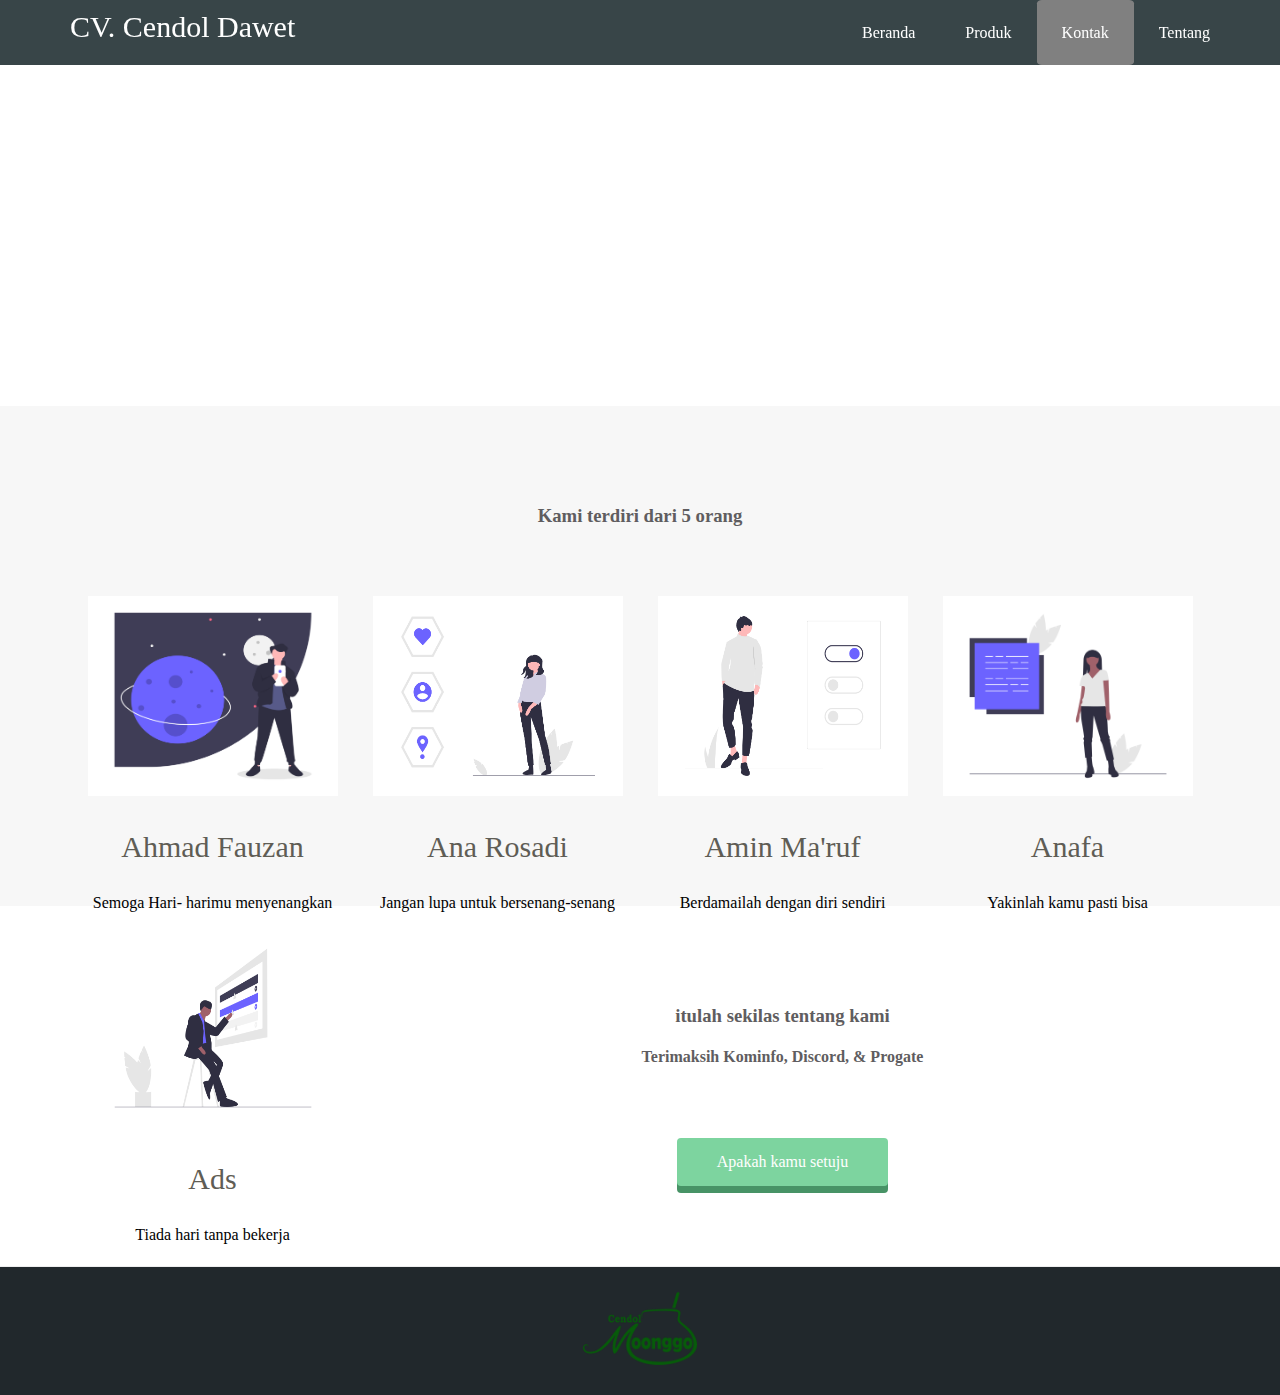
<file: kontak.html>
<!DOCTYPE html>
<html>
    <head>
        <meta charset="UTF-8">
        <meta name="viewport" content="width=device-width, initial-scale=1.0">
        <title>Kontak</title>
        <link rel="stylesheet" href="assets/css/style.css">
        <link rel="stylesheet" href="assets/css/responsive.css">
        <link rel="stylesheet" href="https://pro.fontawesome.com/releases/v5.10.0/css/all.css" integrity="sha384-AYmEC3Yw5cVb3ZcuHtOA93w35dYTsvhLPVnYs9eStHfGJvOvKxVfELGroGkvsg+p" crossorigin="anonymous"/>
    </head>
    <body>
        <header>
            <div class="container">
                <div class="header-left">
                    <p class="logo">CV. Cendol Dawet</p>
                </div>
                <span class="fa fa-bars menu-icon"></span>
                <div class="header-right">
                    <a href="index.html">Beranda</a>
                    <a href="produk.html">Produk</a>
                    <a href="#" class="active">Kontak</a>
                    <a href="tentangkami.html">Tentang</a>
                </div>
            </div>
        </header>
        <div class="contact-top-wrapper">
            <div class="container">
                <h2>Kontak</h2>
                <p>Kami adalah salah satu tim dari pelatihan HTML, Css & Javascript</p>
            </div>
        </div>
        <div class="lesson-wrapper">
            <div class="container">
                <div class="contact-heading">
                    <h3>Kami terdiri dari 5 orang</h3>
                </div>
                <div class="lessons">
                    <div class="lesson">
                        <div class="lesson-icon">
                            <img src="assets/img/no1.png" width="100" height="100">
                            <p>Ahmad Fauzan</p>
                        </div>
                        <p class="text-contents">Semoga Hari- harimu menyenangkan </p>
                    </div>
                    <div class="lesson">
                        <div class="lesson-icon">
                            <img src="assets/img/no2.png" width="100" height="100">
                            <p>Ana Rosadi</p>
                        </div>
                        <p class="text-contents">Jangan lupa untuk bersenang-senang</p>
                    </div>
                    <div class="lesson">
                        <div class="lesson-icon">
                            <img src="assets/img/no3.png" width="100" height="100">
                            <p>Amin Ma'ruf</p>
                        </div>
                        <p class="text-contents">Berdamailah dengan diri sendiri</p>
                    </div>
                    <div class="lesson">
                        <div class="lesson-icon">
                            <img src="assets/img/no4.png" width="100" height="100">
                            <p>Anafa</p>
                        </div>
                        <p class="text-contents">Yakinlah kamu pasti bisa</p>
                    </div>
                    <div class="lesson">
                        <div class="lesson-icon">
                            <img src="assets/img/no5.png" width="100" height="100">
                            <p>Ads</p>
                        </div>
                        <p class="text-contents">Tiada hari tanpa bekerja</p>
                    </div>
                    <div class="clear"></div>
                </div>
            </div>
        </div>
        <div class="message-wrapper">
            <div class="container">
                <div class="contact-heading">
                    <h3>itulah sekilas tentang kami</h3>
                    <h4>Terimaksih Kominfo, Discord, & Progate</h4>
                </div>
                <span class="btn message">Apakah kamu setuju</span>
            </div>
        </div>
	    <footer>
            <div class="container">
	            <img class="logo2" src="assets/img/logo.png">
            </div>
        </footer>

        <script src="assets/js/script.js"></script>
    </body>
</html>
</file>
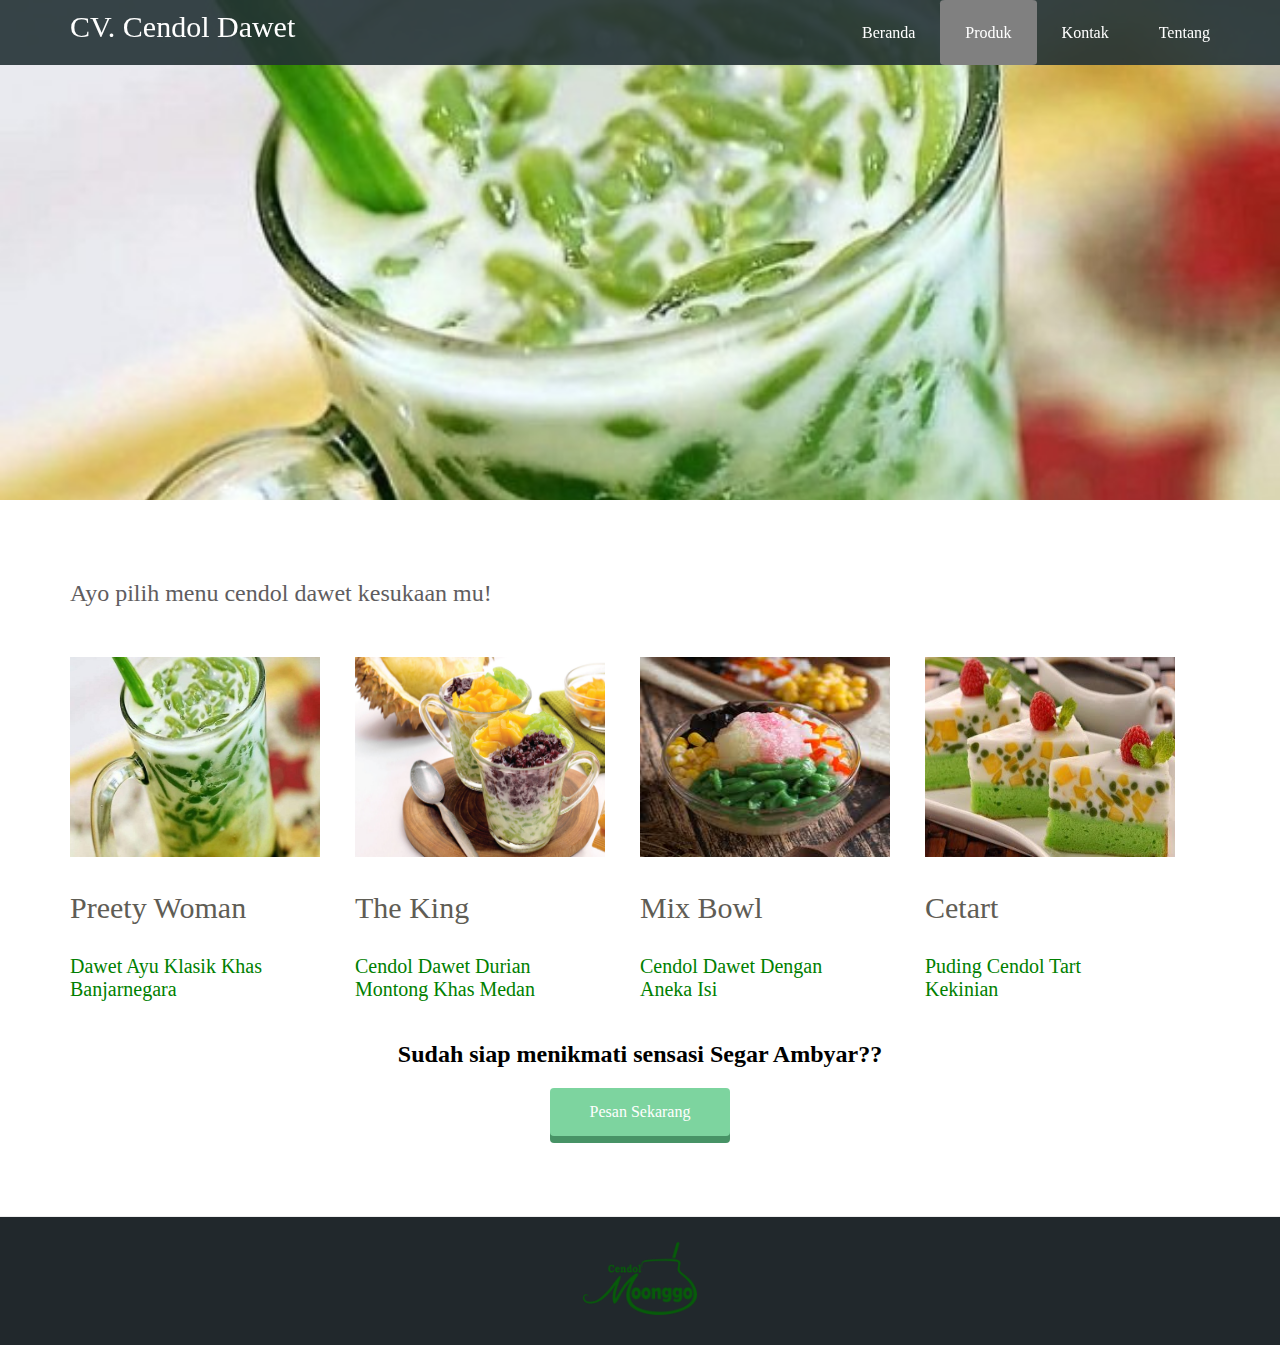
<file: produk.html>
<!DOCTYPE html>
<html>
    <head>
        <meta charset="UTF-8">
        <meta name="viewport" content="width=device-width, initial-scale=1.0">
        <title>Produk</title>
        <link rel="stylesheet" href="assets/css/style.css">
        <link rel="stylesheet" href="assets/css/responsive.css">
        <link rel="stylesheet" href="https://pro.fontawesome.com/releases/v5.10.0/css/all.css" integrity="sha384-AYmEC3Yw5cVb3ZcuHtOA93w35dYTsvhLPVnYs9eStHfGJvOvKxVfELGroGkvsg+p" crossorigin="anonymous"/>
    </head>
    <body>

        <header>
            <div class="container">
                <div class="header-left">
                    <!-- <img class="logo" src="#"> -->
                    <p class="logo">CV. Cendol Dawet</p>
                </div>
                <span class="fa fa-bars menu-icon"></span>
                <div class="header-right">
                    <a href="index.html">Beranda</a>
                    <a href="#" class="active">Produk</a>
                    <a href="kontak.html">Kontak</a>
                    <a href="tentangkami.html">Tentang</a>
                    <!-- <a href="#" class="login">Log in</a> -->
                </div>
            </div>
        </header>

        <div class="product-top-wrapper"></div>

        <div class="product-lesson-wrapper">
            
	        <div class="container">
                <div class="heading">
                    <h2>Ayo pilih menu cendol dawet kesukaan mu!</h2>
                </div>
                <div class="lessons">
                    <div class="lesson">
                        <div class="lesson-icon">
                            <img src="assets/img/menu1.jpg">
                            <p>Preety Woman</p>
                        </div>
                        <p class="txt-contents">Dawet Ayu Klasik Khas Banjarnegara </p>
                    </div>
                    <div class="lesson">
                        <div class="lesson-icon">
                            <img src="assets/img/menu2.jpg">
                            <p>The King</p>
                        </div>
                        <p class="txt-contents">Cendol Dawet Durian Montong Khas Medan</p>
                    </div>
                    <div class="lesson">
                        <div class="lesson-icon">
                            <img src="assets/img/menu3.jpg">
                            <p>Mix Bowl</p>
                        </div>
                        <p class="txt-contents">Cendol Dawet Dengan Aneka Isi</p>
                    </div>
                    <div class="lesson">
                        <div class="lesson-icon">
                            <img src="assets/img/menu4.jpg">
                            <p>Cetart</p>
                        </div>
                        <p class="txt-contents">Puding Cendol Tart Kekinian</p>
                    </div>
                    <div class="clear"></div>
                </div>
            </div>
        </div>
        <div class="message-wrapper">
            <div class="container">
                <div class="heading">
                    <h2>Sudah siap menikmati sensasi Segar Ambyar??</h2>
                </div>
                <span class="btn message">Pesan Sekarang</span>
            </div>
        </div>

	    <footer>
            <div class="container">
	            <img class="logo2" src="assets/img/logo.png">
            </div>
        </footer>

        <script src="assets/js/script.js"></script>
    </body>
</html>
</file>
<file: assets/css/style.css>
* {
    box-sizing: border-box;
}

html, body {
    margin: 0;
    padding: 0;
}

a {
    text-decoration: none;
}

.active {
    /* opacity: .5; */
    background-color: grey;
    border-radius: 5%;
}

.container {
    max-width: 1170px;
    width: 100%;
    padding: 0 15px;
    margin: 0 auto;
}

.card {
    width: 100%;
    box-shadow: 0 4px 8px 0 #82b1ff;
    border-radius: 5%;
    padding: 2%;
    margin: 2%;
}

.card:hover {
    box-shadow: 0 8px 16px 0 #82b1ff;
}

.card-image {
    margin-bottom: 2%;
}

.card:hover, .card-image:hover {
    transition: all .5s;
}

.card-image:hover {
    opacity: .7;
}

.card-image img {
    width: 100%;
    height: 300px;
}

.card-profile {
    font-size: 24px;
}

.card-profile i {
    margin-right: 2%;
}

.card-text {
    text-align: justify;
    padding: 5% 0;
    height: 100px;
}

.card-text q {
    letter-spacing: 1px;
    font-style: italic;
    opacity: .9;
}

header {
  height: 65px;
  width: 100%;
  background-color: rgba(34, 49, 52, 0.9);
  position :fixed;
  top: 0;
  z-index: 10;
}

.header-left {
  float: left;
}

.header-right {
  float: right;
  margin-right: -25px;
}

.header-right a {
  line-height: 65px;
  padding: 0 25px;
  color: white;
  /* display: block; */
  float: left;
  transition: all 0.5s;
}

.header-right a:hover {
  background-color: rgba(255, 255, 255, 0.3);
}

.logo {
    margin-top: 10px;
    color:white;
    font-size:30px;
}

/* Tambahkan CSS untuk menu-icon */
.menu-icon {
  color: white;
  float: right;
  font-size: 25px;
  padding: 21px 0;
  /* Gantikan property display ke none */
  display: none !important;
}

.home-heading {
    text-align: center;
    width: 50%;
    margin: 0 auto;
    border-bottom: 1px solid #eee;
}

.home-heading h2 {
    font-weight: normal;
    font-size: 32px;
}

.top-wrapper {
    padding: 180px 0 100px 0;
    color: white;
    background-image: url("https://images.unsplash.com/photo-1588461123433-6e389a38b54a?ixlib=rb-1.2.1&ixid=eyJhcHBfaWQiOjEyMDd9&auto=format&fit=crop&w=392&q=80");
    background-size: cover;
    background-attachment: fixed;
    text-align: center;
    box-shadow: 0 0 10px #888888 ;
}

.top-wrapper h1,
.top-wrapper p,
.tagline {
    text-shadow: 2px 1px 4px black;
}

.top-wrapper h1 {
    opacity: .8;
    font-size: 45px;
    letter-spacing: 2px;
    margin-bottom: 10px;
}

.top-wrapper p {
    opacity: .8;
    font-size: 24px;
}

.who-we-wrapper,
.product-wrapper,
.statistic-project-wrapper,
.testimoni-wrapper,
.client-wrapper {
    padding: 5% 0;
}

.who-we-text {
    font-size: 24px;
    text-align: justify;
}

.who-we-img {
    background-image: url("https://images.unsplash.com/photo-1494962227006-107baac595eb?ixlib=rb-1.2.1&ixid=eyJhcHBfaWQiOjEyMDd9&auto=format&fit=crop&w=753&q=80");
    background-size: cover;
    height: 300px;
}

.products .card-title {
    text-align: center;
}

.products .card {
    width: 50%;
    margin: 5% auto 0 auto;
}

.tagline {
    background-image: url("https://images.unsplash.com/photo-1530992264410-7096e06ff4d3?ixlib=rb-1.2.1&ixid=eyJhcHBfaWQiOjEyMDd9&auto=format&fit=crop&w=334&q=80");
    background-size: cover;
    background-attachment: fixed;
    text-align: center;
    /* height: 140px; */
    padding: 3% 0;
}

.tagline .fas, 
.tagline h2 {
    color: #448aff;
    /* opacity: .8; */
}

.tagline .fas {
    font-size: 60px;
}

.tagline h2 {
    font-weight: normal;
}

.client-wrapper {
    background-color: #b0bec5;
}

.clients {
    padding: 2% 0;
}

.client {
    padding-top: 2%;
    text-align: center;
}

.client i {
    font-size: 32px;
}
.client h3 {
    font-weight: normal;
    font-size: 24px;
}

.who-we, .products, .tagline, .testimoni, .clients {
    display: flex;
    width: 100%;
}

.who, .client {
    flex: auto;
    width: 100%;
}

footer {
  padding: 2% 0;
  background-color: #21282c;
}

.logo2{
  width: 10%;
  /* margin-left: 450px; */
  margin: 0 45%;
}


/* PRODUK */
.product-top-wrapper {
  padding-top: 100px;
  padding-bottom: 400px;
  color: white;
  background-image: url("../img/menu1.jpg");
  background-size: cover;
}

.lesson-wrapper {
  height: 500px;
  padding-bottom: 90px;
  background-color: #f7f7f7;
  text-align: center;
}

.product-lesson-wrapper .heading {
  padding-top: 60px;
  padding-bottom: 30px;
  color: #5f5d60 !important;
  /* width: 100%; */
}

.product-lesson-wrapper .heading h2 {
  font-weight: normal;
}


.lesson {
  float: left;
  width: 25%;
}

/* .lesson-icon {
  display: inline;
} */

.lesson-icon img{
  width: 250px;
  height: 200px;
 
}

.lesson-icon p {
  top: 0px;
  width: 100%;
  color: #5f5d55;
  font-size: 30px;
}

.txt-contents {
  width: 80%;
  display: inline-block;
  margin-top: 0px;
  font-size: 20px;
  color: green;
}

.message-wrapper .message {
  padding: 15px 40px;
  background-color: #5dca88;
  cursor: pointer;
  box-shadow: 0 7px #1a7940;
}

.message-wrapper .message:active {
  position: relative;
  top: 7px;
  box-shadow: none;
}


/* KONTAK */
  .clear {
    clear: left;
  }
    
  .contact-top-wrapper {
    padding: 180px 0 100px 0;
    background-image: url("https://www.tebar.co.id/wp-content/uploads/2020/03/Main-Background.png");
    background-size: cover;
    color: white ;
    text-align: center;
  }
  
  .contact-top-wrapper h2 {
    opacity: 0.7;
    font-size: 45px;
    letter-spacing: 5px;
    margin-bottom: 10px;
  }
  
  .contact-top-wrapper p {
    opacity: 0.7;
    margin-bottom: 3px;
  }
  
  .btn-wrapper {
    text-align: center;
    margin: 20px 0;
  }
  
  .btn-wrapper p {
    margin: 10px 0;
  }
  .btn {
    padding: 12px 24px;
    color: white;
    display: inline-block;
    opacity: 0.8;
    border-radius: 4px;
    text-align: center;
  }
  
  .btn:hover {
    opacity: 1;
  }
  
  .fa {
    margin-right: 5px;
  }

  .contact-lesson-wrapper {
    padding-bottom: 80px;
    padding-left: 5%;
    padding-right: 5%;
    background-color: #f7f7f7;
    text-align: center;
  }
  
  .contact-heading {
    padding-top: 80px;
    padding-bottom: 50px;
    color: #5f5d60;
  }
    
  .contact-lesson-wrapper .lesson {
    float: left;
    width: 20%;
  }
  
  .contact-lesson-wrapper .lesson-icon {
    position: relative;
  }
  
  .contact-lesson-wrapper .lesson-icon p {
    position: absolute;
    top: 20%;
    width: 10%;
    color: black;
  }
  
  .contact-lesson-wrapper .text-contents {
    width: 80%;
    display: inline-block;
    margin-top: 15px;
    font-size: 15px;
    color: #b3aeb5;
  }
    
  .message-wrapper {
    border-bottom: 1px solid #eee;
    padding-bottom: 80px;
    text-align: center;
  }
  
  .message {
    padding: 15px 40px;
    background-color: #5dca88;
    cursor: pointer;
    box-shadow: 0 7px #1a7940;
  }
  
  .message:active {
    position: relative;
    top: 7px;
    box-shadow: none;
  }


/* TENTANG KAMI */
.about-top-wrapper {
    padding: 100px 0 80px 0;
      opacity:0.8;
      /*padding: 180px 0 100px 0;*/
      background-image: url("assets/img/b1.png");
       background-size: cover;
      /* color: white; */
      text-align: center;
    }
    
.about-top-wrapper h1 {
    opacity: 0.8;
    font-size: 40px;
    letter-spacing: 3px;
    height: 98px;
    width: 100%;
    border-bottom: 0.8px solid #808000;
    /* color:white; */
    text-align: center;

}
.about-top-wrapper p {
  opacity: 0.9;
  margin-bottom: 3px;
  padding-top:7px;
  font-size:18px;
 
}
</file>
<file: assets/css/responsive.css>
/* responsive */
@media (max-width: 1000px) {
    .heading {
        width: 70%;
    }

    .who-we, .products, .tagline, .testimoni {
        flex-wrap: wrap;
    }

    .who, .client, .card {
        width: 40%;
        margin: 2%;
    }

    .products .card {
        width: 70%;
        margin: 0 auto;
    }

    
    /* KONTAK */

    .lesson {
        width: 50%;
        margin-bottom: 50px;
        /* text-align: center; */
        padding: 0 15%;
        /* margin-left: 250px !important; */
    }
      
    .top-wrapper h1 {
        font-size: 32px;
    }


    /* TENTANG */
    /* .lesson {
        width: 50%;
        margin-bottom: 50px;
    } */
      
    .about-top-wrapper h1 {
        font-size: 32px;
    }
}

@media (max-width: 670px) {
    /* Tambahkan CSS untuk header-right */
    .header-right {
      /* display: none; */
      opacity: 0;
      overflow: hidden;
    }

    .show-menu {
        /* top: 0; */
        width: 100%;
        background-color: grey;
        /* margin-top: 14% !important; */
        display: inline-block !important;
        margin: 0 auto;
        /* opacity: 1; */
        transition: opacity .3s !important;
        /* float: none !important; */
        opacity: .9;
        text-align: center;
        z-index: 1;
    }

    .show-menu a {
        display: block;
        float: none;
    }

    .show-menu a:hover {
        opacity: .5 !important;
        background-color: white !important;
        color: gray;
        transition: ease-in-out 2s;
    }

    /* Tambahkan CSS untuk menu-icon */
    .menu-icon {
      display: block !important;
      cursor: pointer;
    }

    .heading {
        width: 100%;
    }

    .who-we, .products, .tagline, .testimoni, .clients {
        flex-direction: column;
    }

    .who, .client, .card {
        width: 80%;
        margin: 5% auto;
    }


    /* KONTAK */
    .contact-top-wrapper {
        text-align: left;
    }

    .contact-top-wrapper h1 {
        font-size: 24px;
        line-height: 36px;
    }
      
    .contact-top-wrapper p {
        font-size: 14px;
        line-height: 20px;
    }
    

    .lesson {
        width: 100%;
    }
      
    .btn {
        width: 100%;
    }
      

    /* TENTANG */

}
</file>
